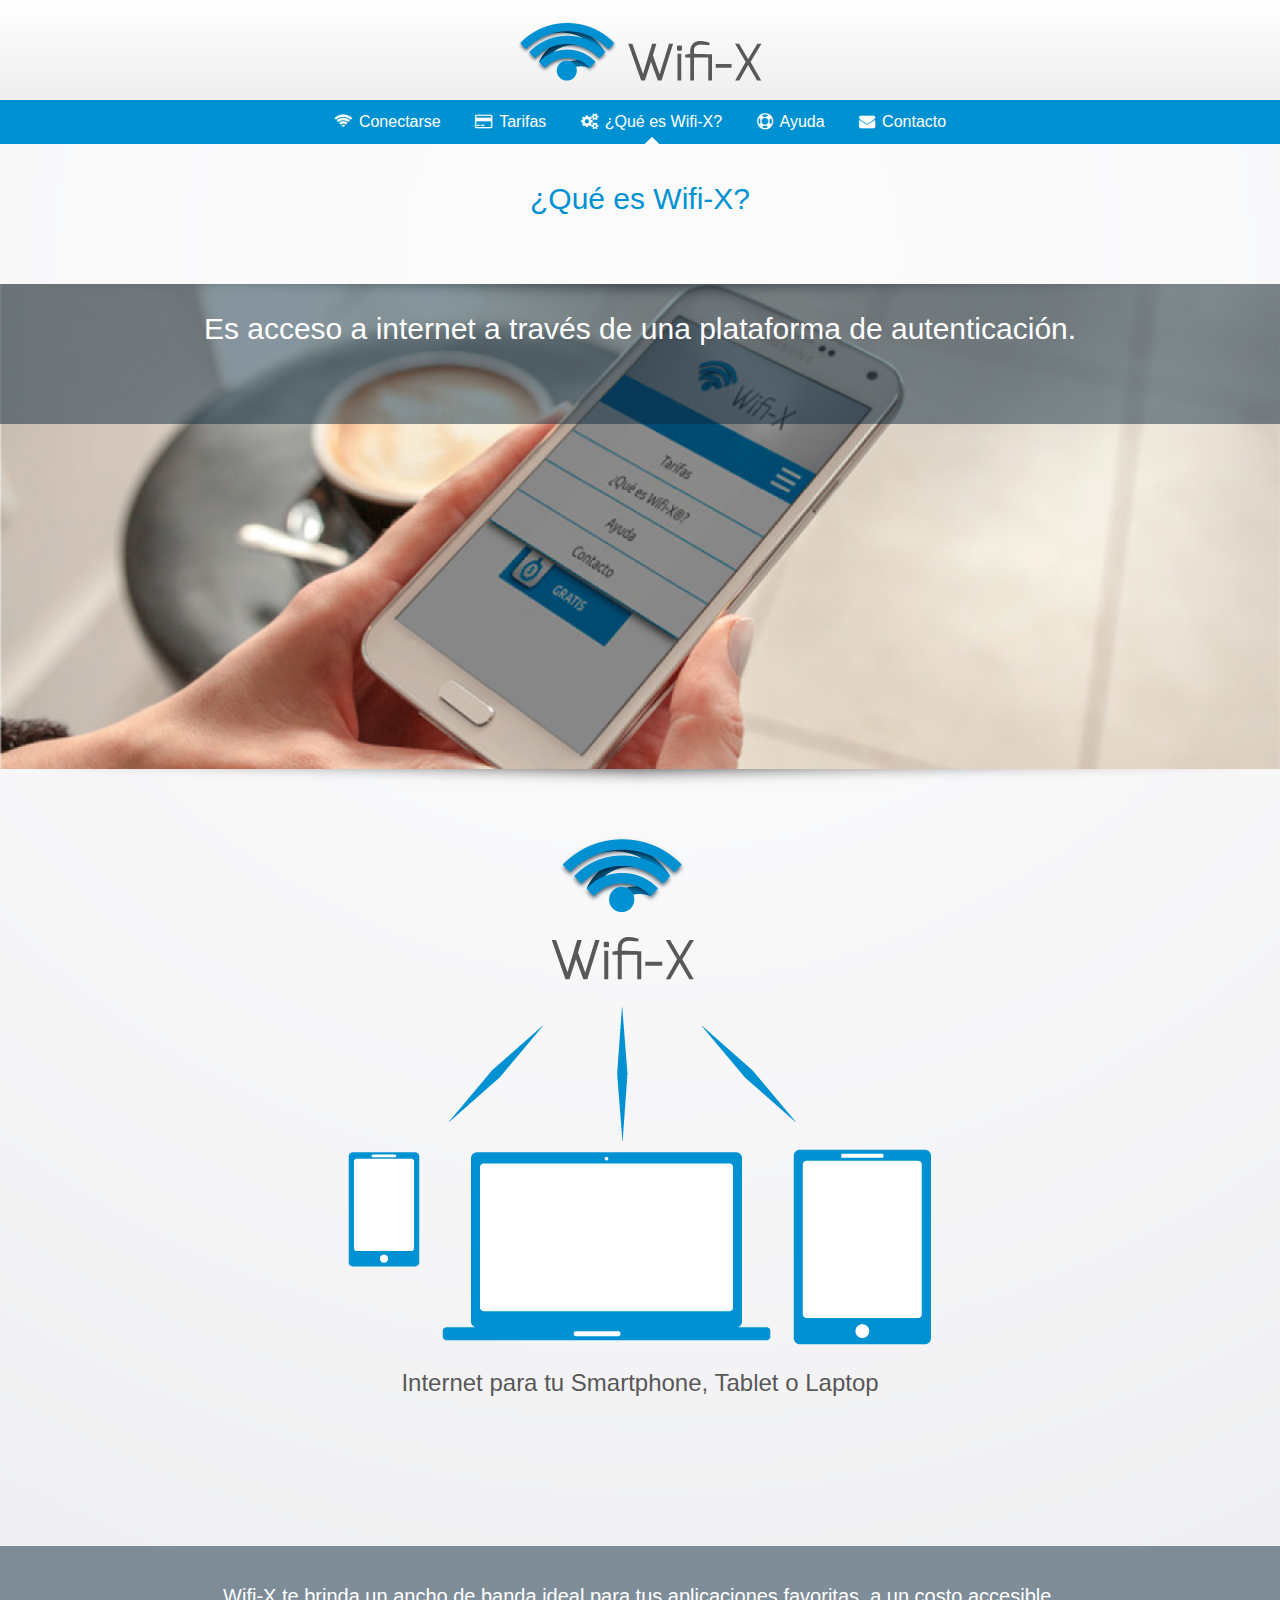
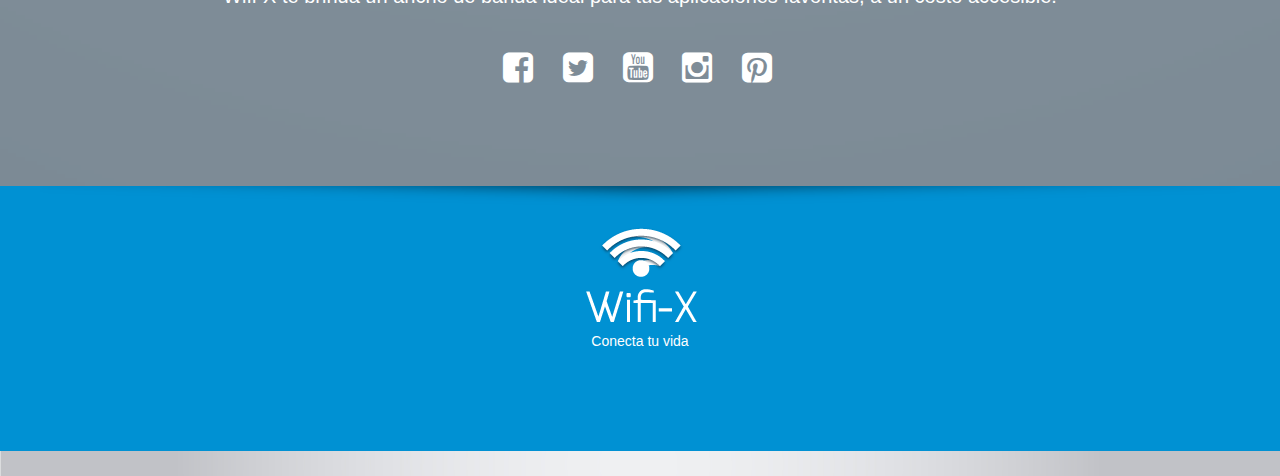
<file: about.html>
<!DOCTYPE html>
<html lang="es">
<head>
	<link rel='shortcut icon' type='image/x-icon' href='img/favicon.ico' />
	<link rel="stylesheet" href="css/bootstrap.min.css">
	<link rel="stylesheet" href="css/fuente.css">
	<link rel="stylesheet" href="css/style.css">
	<link rel="stylesheet" href="css/font/css/font-awesome.min.css">
	<meta name="viewport" content="width=device-width, user-scalable=no, initial-scale=1.0, maximum-scale=1.0, minimum-scale=1.0">
	<meta charset="UTF-8">
	<meta name="viewport" content="width=device-width, user-scalable=no, initial-scale=1.0, maximum-scale=1.0, minimum-scale=1.0">
	<title>Wifi-X</title>
</head>
<body>

<header class="cont_header container-fluid">
 <div class="container reset_padd">		
	<img class="center-block logo paddiing_top20 hidden-lg hidden-md hidden-sm" src="img/logo-xs.png" alt="">
	<img class="center-block logo paddiing_top20 hidden-xs visible-md visible-sm visible-lg" src="img/logo-large.png" alt="">
 </div>
</header>
	<div class="container-fluid hidden-lg hidden-md hidden-sm">	
	    <div class="row">
			<div class="div_boton_desplegable"><span>Menu</span><i class="pull-right fa fa-th-list"></i></div>
		</div>
	</div>

<header class="cont_menu_nav">


	<nav>
		<ul>
			<li><a  href="login.html"><i class="fa fa-wifi"></i>Conectarse</a></li>
			<li><a href="tarifas.html"><i class="fa fa-credit-card"></i>Tarifas</a></li>
			<li><a class="activo" href="about.html"><i class="fa fa-cogs"></i>¿Qué es Wifi-X?</a></li>
			<li><a href="ayuda.html"><i class="fa fa-support"></i>Ayuda</a></li>
			<li><a href="#"><i class="fa fa-envelope"></i>Contacto</a></li>
		</ul>
	</nav>


</header>

<section class="container-fluid ">
	<div class="row">
		<div class="container">
			<header class="col-lg-12 cont_titulo titulo30px">
				<p>¿Qué es Wifi-X?</p>
			</header>
		</div>

		
		<section class="container-fluid cont_img_section reset_padd">
			<div class="separador1"> </div>
			<header class="col-lg-12 titulo_about cont_title_section">

				<p class="center-block">
					Es acceso a internet a través de una plataforma de autenticación.
				</p>

			</header>
		</section>

		<section class="container-fluid bg_big_plate reset_padd">
			<div class="separador1"> </div>
				<div class="wifidiagram">
					<img class="center-block img-responsive " src="img/wifix-diagram-lg.png" alt="">
					<p>Internet para tu Smartphone, Tablet o Laptop</p>
				</div>

			<div class="pie_redes">
				<p>Wifi-X te brinda  un ancho de banda ideal para tus aplicaciones favoritas, a un costo accesible.</p>
				<ul class="list-inline">
					
					<li> <i class="fa fa-facebook-square"></i> </li>
					<li> <i class="fa fa-twitter-square"> </i> </li>
					<li> <i class="fa fa-youtube-square"> </i> </li>
					<li> <i class="fa fa-instagram"> </i> </li>
					<li> <i class="fa fa-pinterest-square"> </i> </li>
					
				</ul>
			</div>

		</section>



    </div>
</section>

<footer class="container-fluis formato_footer">
<div class="separador1"> </div>
	<div class="container">
		<div class="row">
			<div class="col-lg-12">
				<img class="center-block" src="img/logo_albino.png" alt="">
				<p>Conecta tu vida</p>
			</div>
		</div>
	</div>
	
	<div class="cenefa_foot"></div>

</footer>

<script type="text/javascript" src="js/md5.js"></script>
<script src="js/jquery-1.11.3.min.js"></script>
<script src="js/bootstrap.min.js"></script>
<script src="js/jquery.easing.min.js"></script>
<script src="js/menu.js"></script>


</body>
</html>
</file>
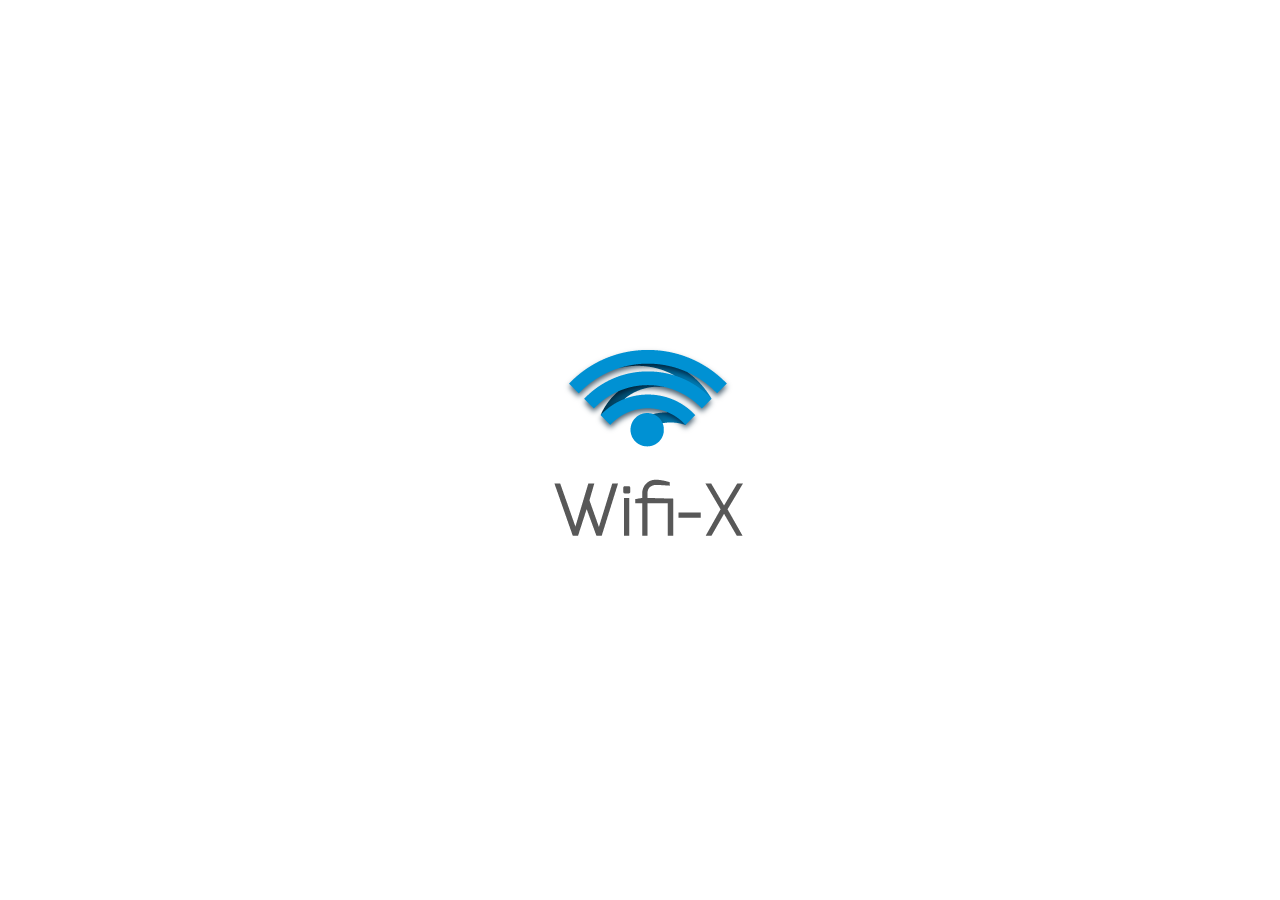
<file: alogin.html>
<!DOCTYPE HTML PUBLIC "-//W3C//DTD HTML 4.01 Transitional//EN">
<html><head><title>Wifi-X</title>

<meta http-equiv="refresh" content="4; url=$(link-redirect)">
<meta http-equiv="Content-Type" content="text/html; charset=iso-8859-1">
<meta http-equiv="pragma" content="no-cache">
<meta name="viewport" content="width=device-width, initial-scale=1.0">
<meta http-equiv="expires" content="-1">
<style type="text/css">
<!--
textarea,input,select {
background-color: #FDFBFB;
border: 1px #BBBBBB solid;
padding: 2px;
margin: 1px;
font-size: 14px;
color: #808080;
}
body{ color: #737373; font-size: 12px; font-family: verdana; }
a, a:link, a:visited, a:active { color: #AAAAAA; text-decoration: none; font-size: 12px; }
a:hover { border-bottom: 1px dotted #c1c1c1; color: #AAAAAA; }
img {border: none;}
td { font-size: 12px; color: #7A7A7A; }
-->
</style>
<script language="JavaScript">
<!--
function startClock() {
$(if popup == 'true')
open('$(link-status)', 'hotspot_status', 'toolbar=0,location=0,directories=0,status=0,menubars=0,resizable=1,width=290');
$(endif)
location.href = 'status.html',500;
}
//-->
</script>
</head>
<body style="width: 100%;" onload="startClock()">
<table style="background-color: transparent; width: 100%; margin-left: 0px; height: 100%;">
<tbody>
<tr>
<td style="vertical-align: middle; background-color: white; text-align: center; margin-top: 20%; height: 100%;"><img style="width: 256px; height: 256px;" alt="" src="img/conectando.png"><br>
</td>
</tr>
</tbody>
</table>
</body></html>
</file>
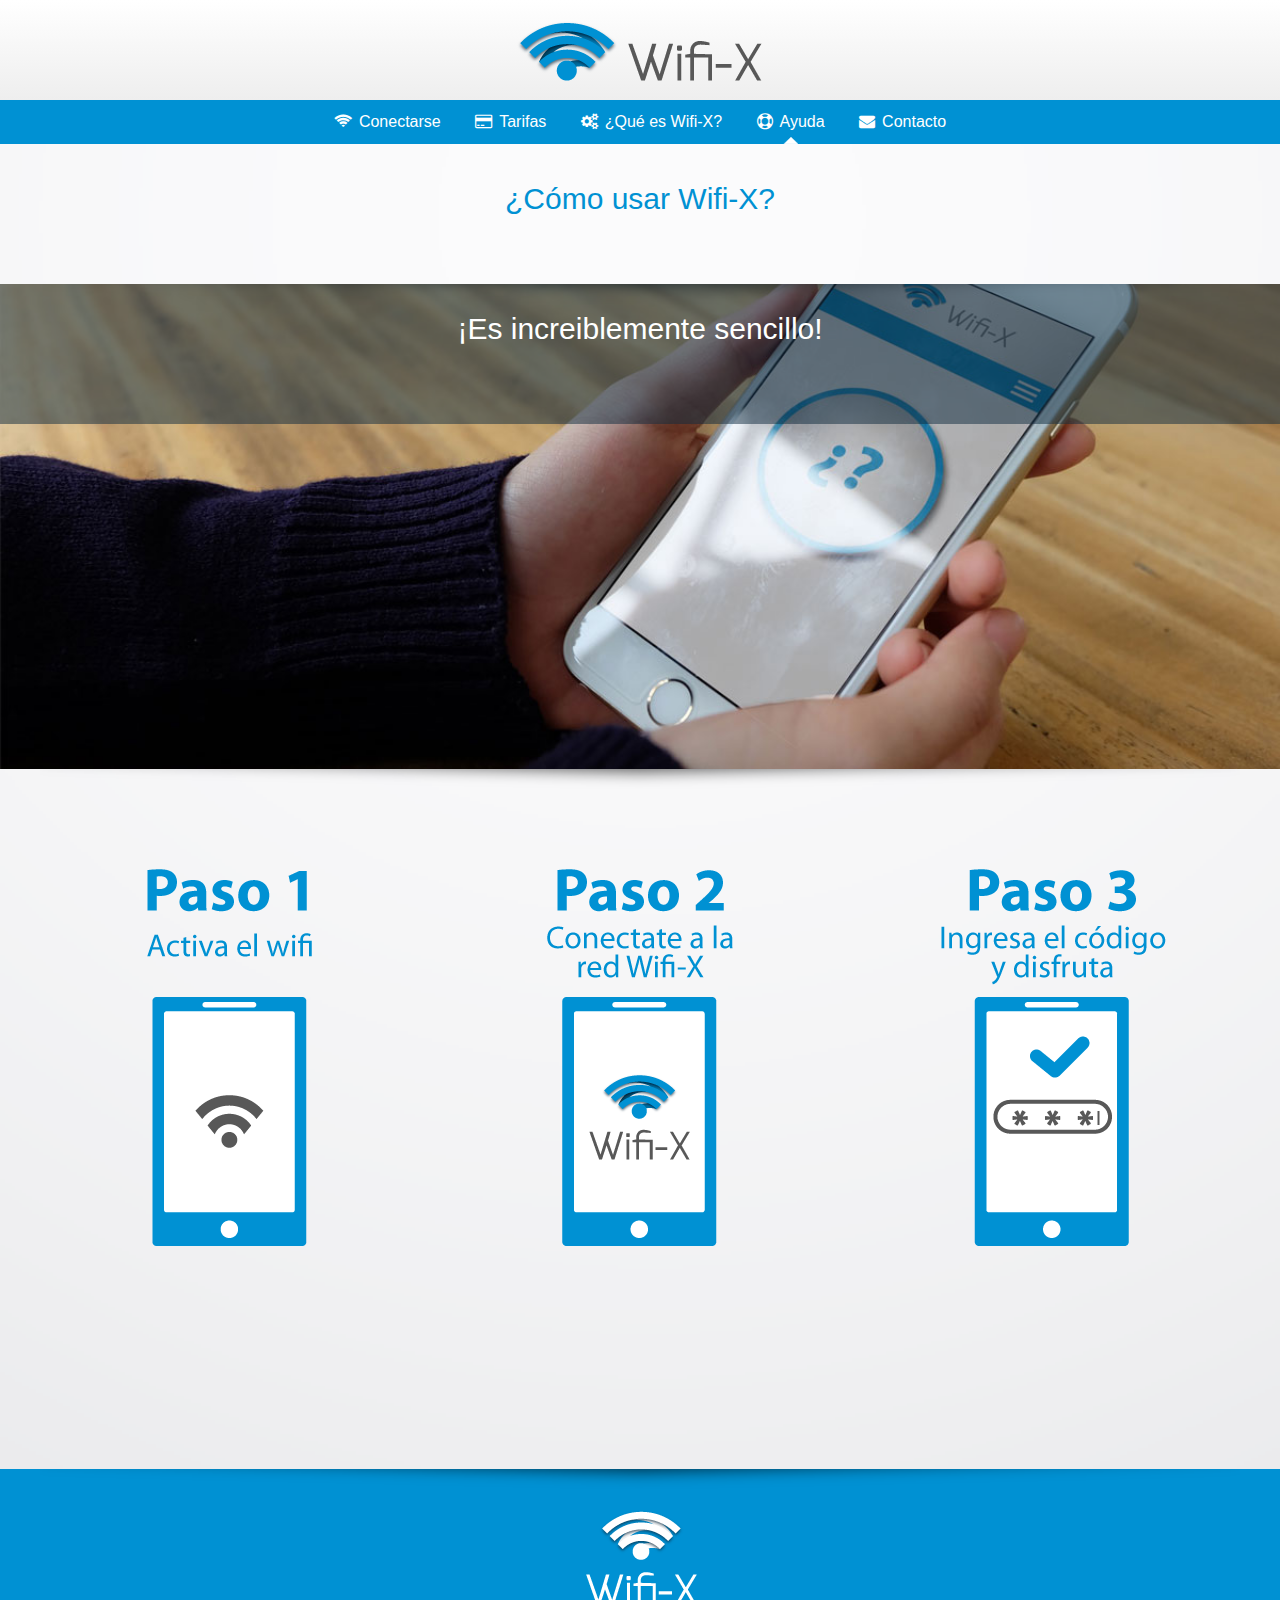
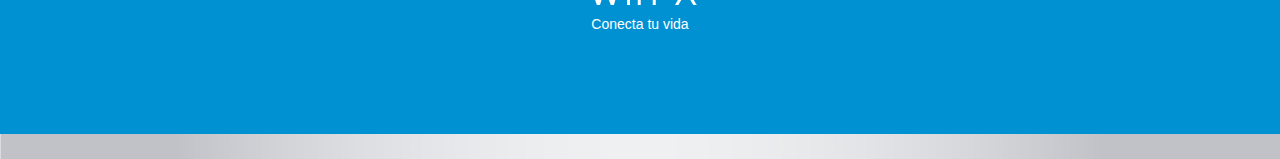
<file: ayuda.html>
<!DOCTYPE html>
<html lang="es">
<head>
	<link rel='shortcut icon' type='image/x-icon' href='img/favicon.ico' />
	<link rel="stylesheet" href="css/bootstrap.min.css">
	<link rel="stylesheet" href="css/fuente.css">
	<link rel="stylesheet" href="css/style.css">
	<link rel="stylesheet" href="css/font/css/font-awesome.min.css">
	<meta name="viewport" content="width=device-width, user-scalable=no, initial-scale=1.0, maximum-scale=1.0, minimum-scale=1.0">
	<meta charset="UTF-8">
	<meta name="viewport" content="width=device-width, user-scalable=no, initial-scale=1.0, maximum-scale=1.0, minimum-scale=1.0">
	<title>Wifi-X</title>
</head>
<body>

<header class="cont_header container-fluid">
 <div class="container reset_padd">		
	<img class="center-block logo paddiing_top20 hidden-lg hidden-md hidden-sm" src="img/logo-xs.png" alt="">
	<img class="center-block logo paddiing_top20 hidden-xs visible-md visible-sm visible-lg" src="img/logo-large.png" alt="">
 </div>
</header>
	<div class="container-fluid hidden-lg hidden-md hidden-sm">	
	    <div class="row">
			<div class="div_boton_desplegable"><span>Menu</span><i class="pull-right fa fa-th-list"></i></div>
		</div>
	</div>

<header class="cont_menu_nav">


	<nav>
		<ul>
			<li><a  href="login.html"><i class="fa fa-wifi"></i>Conectarse</a></li>
			<li><a href="tarifas.html"><i class="fa fa-credit-card"></i>Tarifas</a></li>
			<li><a href="about.html"><i class="fa fa-cogs"></i>¿Qué es Wifi-X?</a></li>
			<li><a class="activo" href="ayuda.html"><i class="fa fa-support"></i>Ayuda</a></li>
			<li><a href="#"><i class="fa fa-envelope"></i>Contacto</a></li>
		</ul>
	</nav>


</header>

<section class="container-fluid gradiente_gris">
	<div class="row">
		<div class="container">
			<header class="col-lg-12 cont_titulo titulo30px">
				<p>¿Cómo usar Wifi-X?</p>
			</header>
		</div>

		
		<section class="container-fluid cont_img_ayuda reset_padd">
			<div class="separador1"> </div>
			<header class="col-lg-12 titulo_about cont_title_section">

				<p class="center-block">
					¡Es increiblemente sencillo! </br>
				</p>

			</header>
		</section>

		<section class="container-fluid bg_big_plate reset_padd">
			<div class="separador1"> </div>
				<div class="wifidiagram">
					<div class="container-fluid">
						<div class="row reset_padd">

							<div class="col-lg-4 col-md-4 col-sm-12 col-xs-12">
								<img class="tarifas center-block img-responsive " src="img/paso1.png" alt="">
							</div>

							<div class="col-lg-4 col-md-4 col-sm-12 col-xs-12">
								<img class="tarifas center-block img-responsive " src="img/paso2.png" alt="">
							</div>

							<div class="col-lg-4 col-md-4 col-sm-12 col-xs-12">
								<img class="tarifas center-block img-responsive " src="img/paso3.png" alt="">
							</div>

						</div>
				 </div>
			  </div>
	

		</section>



    </div>
</section>

<footer class="container-fluis formato_footer">
<div class="separador1"> </div>
	<div class="container">
		<div class="row">
			<div class="col-lg-12">
				<img class="center-block" src="img/logo_albino.png" alt="">
				<p>Conecta tu vida</p>
			</div>
		</div>
	</div>
	
	<div class="cenefa_foot"></div>

</footer>

<script type="text/javascript" src="js/md5.js"></script>
<script src="js/jquery-1.11.3.min.js"></script>
<script src="js/bootstrap.min.js"></script>
<script src="js/jquery.easing.min.js"></script>
<script src="js/menu.js"></script>


</body>
</html>
</file>
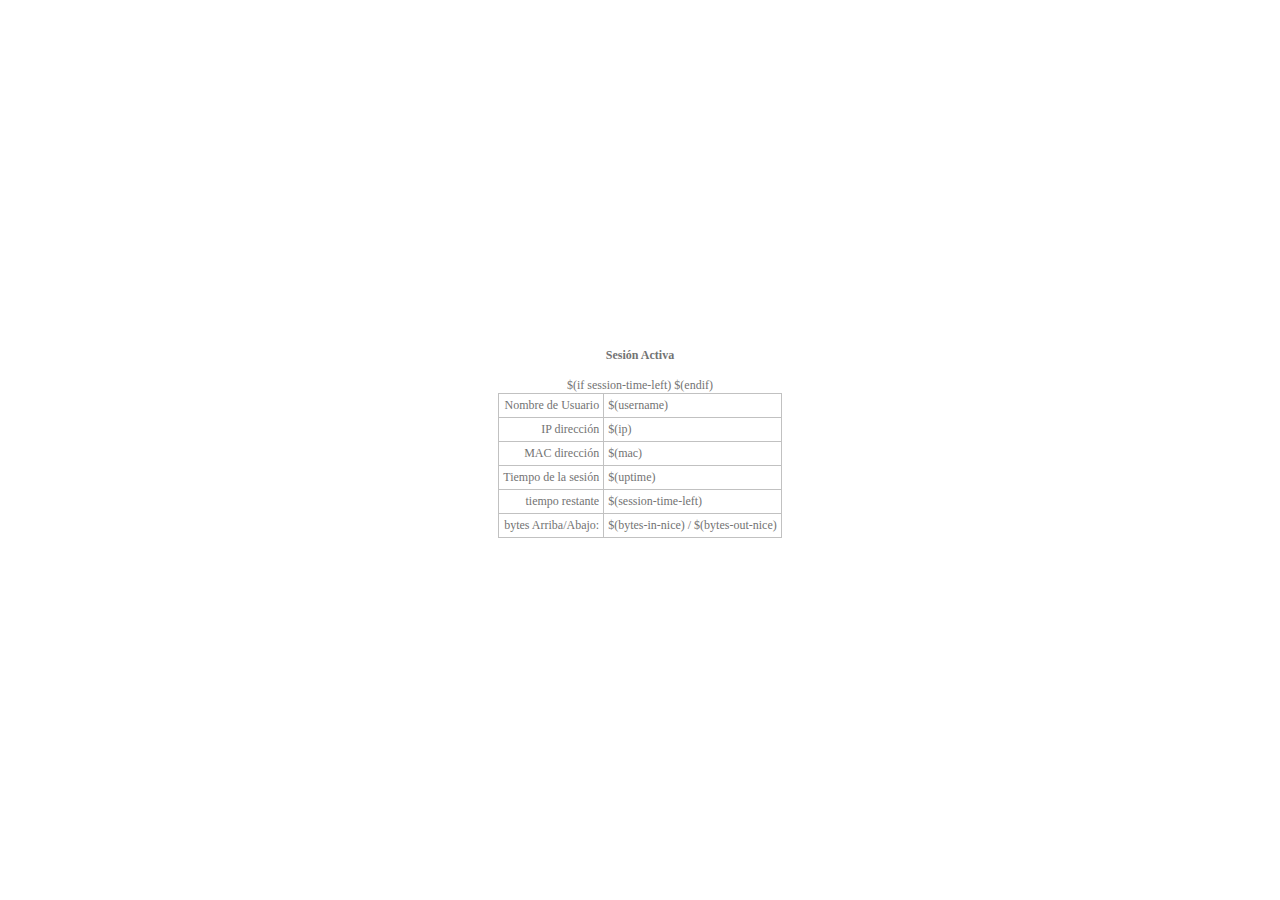
<file: logout.html>
<html>
<head>
<title>Wifi-X</title>
<meta http-equiv="Content-Type" content="text/html; charset=iso-8859-1">
<meta http-equiv="pragma" content="no-cache">
<meta http-equiv="expires" content="-1">
<link rel="shortcut icon" href="img/favicon.ico">
<style type="text/css">
<!--
textarea,input,select {
	background-color: #FDFBFB;
	border: 1px #BBBBBB solid;
	padding: 2px;
	margin: 1px;
	font-size: 14px;
	color: #808080;
}

.tabula{
 
border-width: 1px; 
border-collapse: collapse; 
border-color: #c1c1c1; 
background-color: transparent;
font-family: verdana;
font-size: 11px;
}

body{ color: #737373; font-size: 12px; font-family: verdana; }

a, a:link, a:visited, a:active { color: #AAAAAA; text-decoration: none; font-size: 12px; }
a:hover { border-bottom: 1px dotted #c1c1c1; color: #AAAAAA; }
img {border: none;}
td { font-size: 12px; padding: 4px;}

-->
</style>
</head>

<body>
<script language="JavaScript">
<!--
    function openLogin() {
	if (window.name != 'hotspot_logout') return true;
	open('$(link-login)', '_blank', '');
	window.close();
	return false;
    }
//-->
</script>

<table width="100%" height="100%">

<tr>
<td align="center" valign="middle">
<b>Sesi�n Activa</b> <br><br>
<table class="tabula" border="1">  
<tr><td align="right">Nombre de Usuario</td><td>$(username)</td></tr>
<tr><td align="right">IP direcci�n</td><td>$(ip)</td></tr>
<tr><td align="right">MAC direcci�n</td><td>$(mac)</td></tr>
<tr><td align="right">Tiempo de la sesi�n</td><td>$(uptime)</td></tr>
$(if session-time-left)
<tr><td align="right">tiempo restante</td><td>$(session-time-left)</td></tr>
$(endif)
<tr><td align="right">bytes Arriba/Abajo:</td><td>$(bytes-in-nice) / $(bytes-out-nice)</td></tr>
</table>
<br>
<form action="$(link-login)" name="login" onSubmit="return openLogin()">

</form>
</td>
</table>
</body>
</html>
</file>
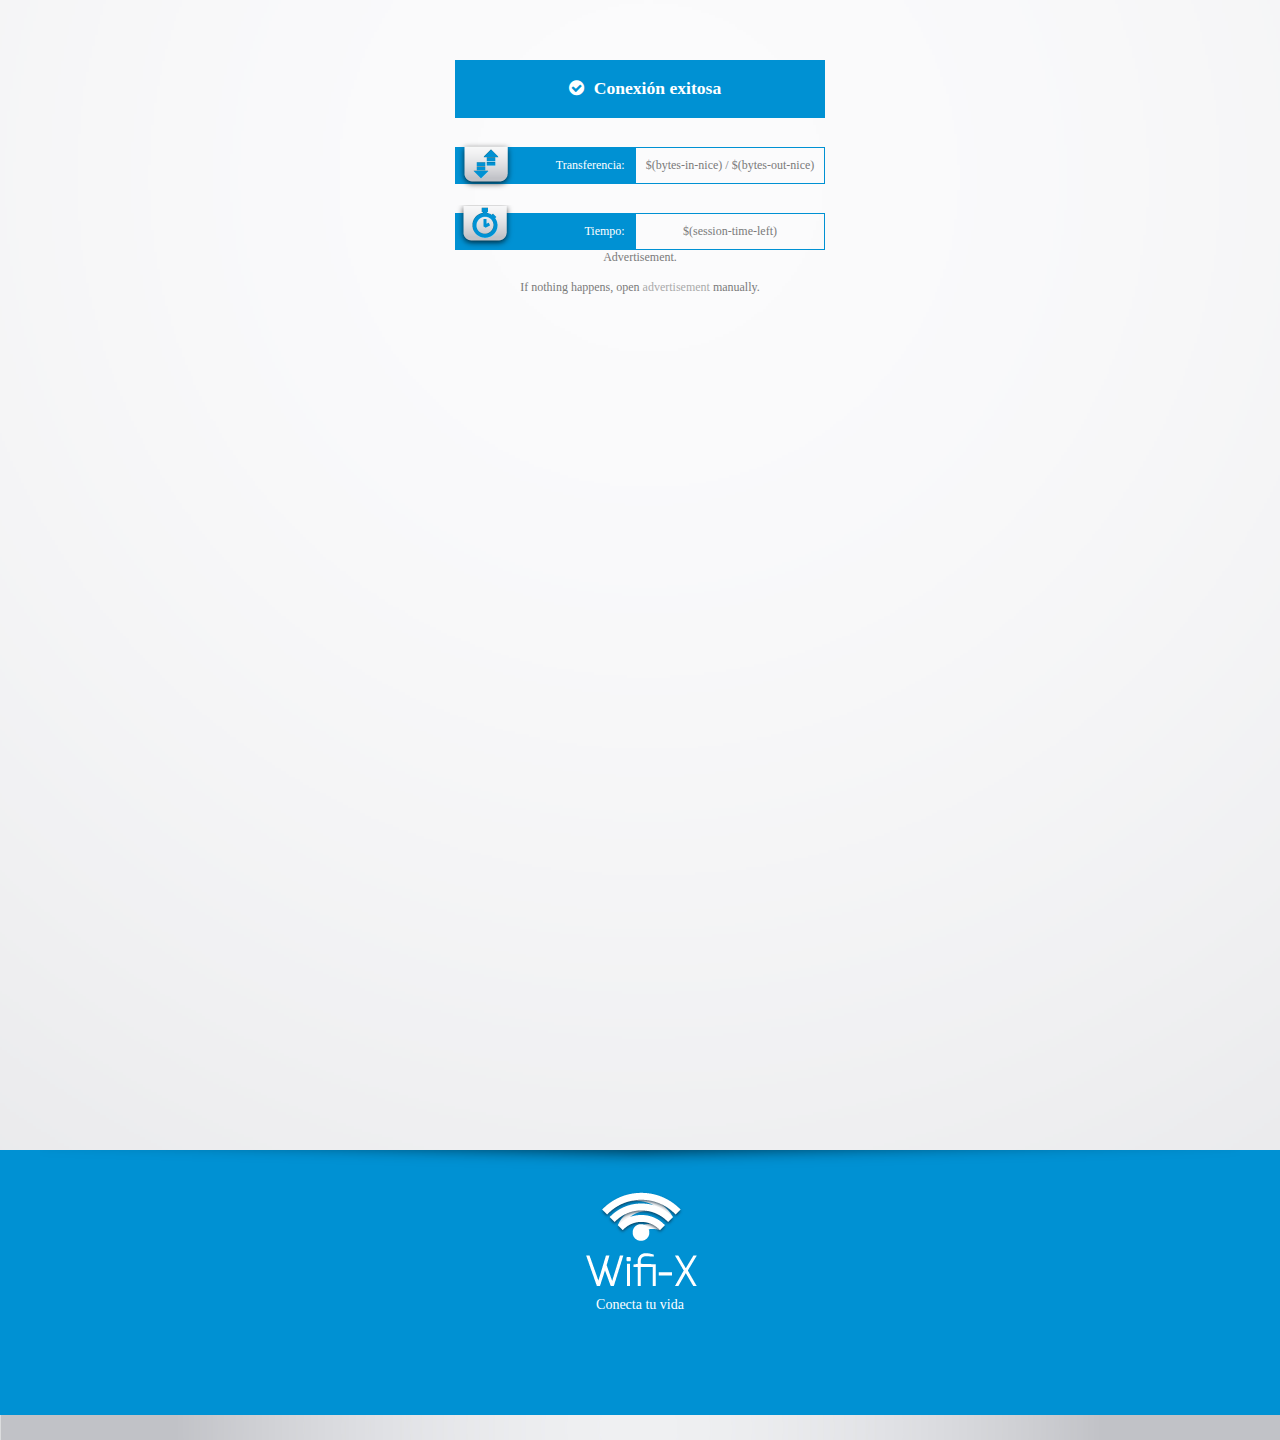
<file: radvert.html>
<html>
<head>
	<link rel='shortcut icon' type='image/x-icon' href='img/favicon.ico' />
	<link rel="stylesheet" href="css/bootstrap.min.css">
	<link rel="stylesheet" href="css/fuente.css">
	<link rel="stylesheet" href="css/style.css">
	<link rel="stylesheet" href="css/font/css/font-awesome.min.css">
	<meta name="viewport" content="width=device-width, user-scalable=no, initial-scale=1.0, maximum-scale=1.0, minimum-scale=1.0">
	<meta charset="UTF-8">
	<meta name="viewport" content="width=device-width, user-scalable=no, initial-scale=1.0, maximum-scale=1.0, minimum-scale=1.0">
<title>Wifi-X</title>
<meta http-equiv="refresh" content="2; url=$(link-orig)">
<meta http-equiv="Content-Type" content="text/html; charset=iso-8859-1">
<meta http-equiv="pragma" content="no-cache">
<meta http-equiv="expires" content="-1">
<style type="text/css">
<!--
textarea,input,select {
	background-color: #FDFBFB;
	border: 1px #BBBBBB solid;
	padding: 2px;
	margin: 1px;
	font-size: 14px;
	color: #808080;
}

body{ color: #737373; font-size: 12px; font-family: verdana; }

a, a:link, a:visited, a:active { color: #AAAAAA; text-decoration: none; font-size: 12px; }
a:hover { border-bottom: 1px dotted #c1c1c1; color: #AAAAAA; }
img {border: none;}
td { font-size: 12px; color: #7A7A7A; }

-->
</style>
<script language="JavaScript">
<!--
    var popup = '';
    function openOrig() {
	if (window.focus) popup.focus();
	location.href = '$(link-orig)';
    }
    function openAd() {
	location.href = '$(link-redirect)';
    }
    function openAdvert() {
	if (window.name != 'hotspot_advert') {
		popup = open('$(link-redirect)', 'hotspot_advert', '');
		setTimeout("openOrig()", 1000);
		return;
	}
	setTimeout("openAd()", 1000);
    }
//-->
</script>
</head>
<body onLoad="openAdvert()">

<div class="cont_status">
					<table class="">
						<tr>
							<th colspan="2"><i class="fa fa-check-circle"></i>Conexión exitosa</th>
						</tr>

						<tr>
							<td></td>
						</tr>

						<tr>
		
							<td class="td_icon"><span class="icon_celdas"><img src="img/trans_icon.png" alt=""></span><p>Transferencia:</p> </td>
							<td class="td_info">$(bytes-in-nice) / $(bytes-out-nice)</td>

						</tr>

						<tr>
							<td></td>
						</tr>

						<tr>
		
							<td class="td_icon"><span class="icon_celdas"><img src="img/time_icon.png" alt=""></span><p>Tiempo: </p></td>
							<td class="td_info"> $(session-time-left)</td>

						</tr>

					</table> 
				</div>




<table width="100%" height="100%">
<tr>
	<td align="center" valign="middle">
	Advertisement.
	<br><br>
	If nothing happens, open
	<a href="$(link-redirect)" target="hotspot_advert">advertisement</a>
	manually.
	</td>
</tr>
</table>



<footer class="container-fluis formato_footer">
<div class="separador1"> </div>
	<div class="container">
		<div class="row">
			<div class="col-lg-12">
				<img class="center-block" src="img/logo_albino.png" alt="">
				<p>Conecta tu vida</p>
			</div>
		</div>
	</div>
	
	<div class="cenefa_foot"></div>

</footer>


<script src="js/jquery-1.11.3.min.js"></script>
<script src="js/bootstrap.min.js"></script>
<script src="js/jquery.easing.min.js"></script>
<script src="js/menu.js"></script>



</body>
</html>
</file>
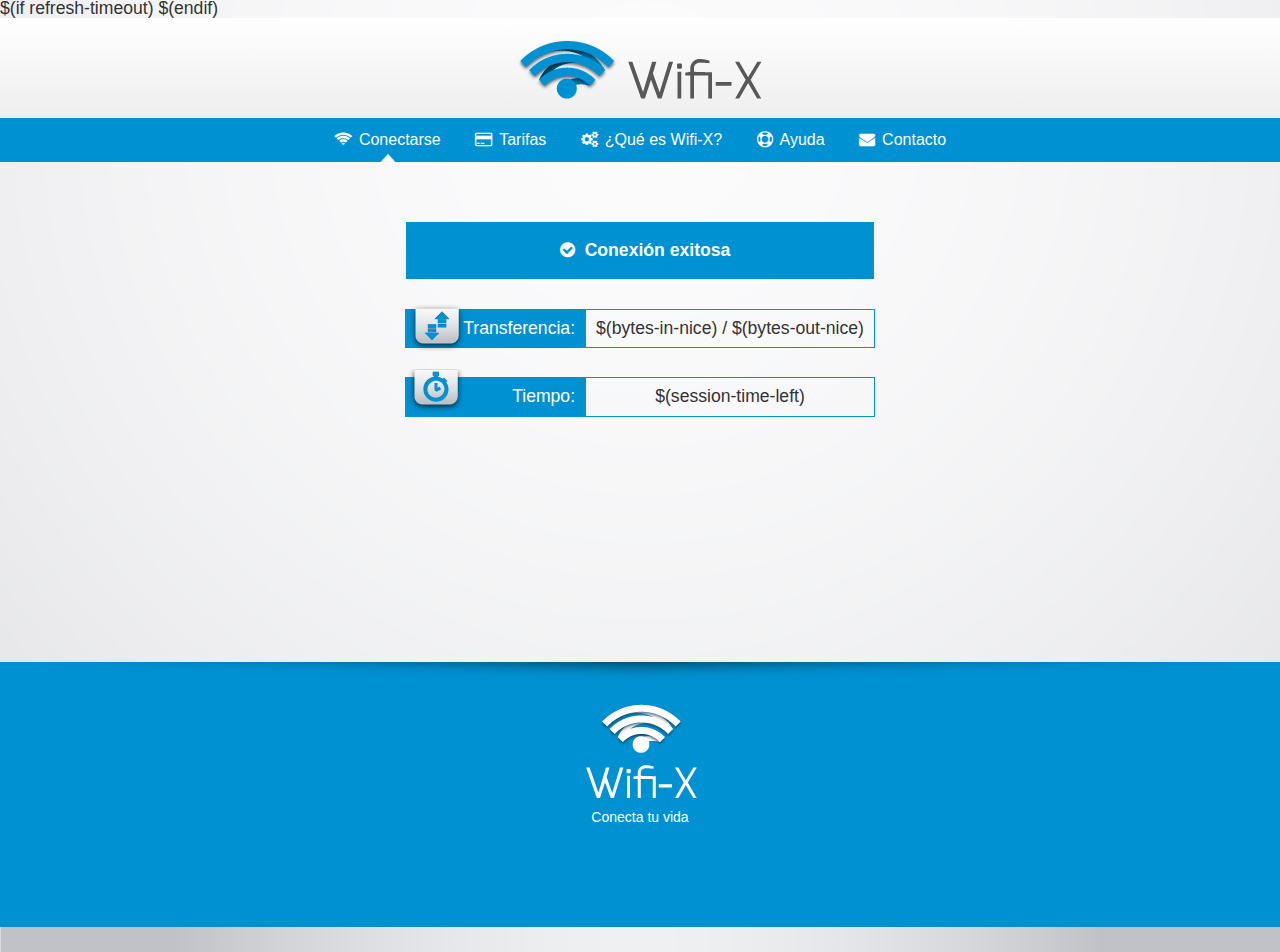
<file: status.html>
<!DOCTYPE html>
<html lang="es">
<head>
	<link rel='shortcut icon' type='image/x-icon' href='img/favicon.ico' />
	<link rel="stylesheet" href="css/bootstrap.min.css">
	<link rel="stylesheet" href="css/fuente.css">
	<link rel="stylesheet" href="css/style.css">
	<link rel="stylesheet" href="css/font/css/font-awesome.min.css">
	<meta name="viewport" content="width=device-width, user-scalable=no, initial-scale=1.0, maximum-scale=1.0, minimum-scale=1.0">
	<meta charset="UTF-8">
	<title>Wifi-X</title>

$(if refresh-timeout)
<meta http-equiv="refresh" content="$(refresh-timeout-secs)">
$(endif)
<meta http-equiv="Content-Type" content="text/html; charset=iso-8859-1">
<meta http-equiv="pragma" content="no-cache">
<meta http-equiv="expires" content="-1">

<script language="JavaScript">
<!--
$(if advert-pending == 'yes')
    var popup = '';
    function focusAdvert() {
	if (window.focus) popup.focus();
    }
    function openAdvert() {
	popup = open('$(link-advert)', 'hotspot_advert', '');
	setTimeout("focusAdvert()", 1000);
    }
$(endif)
    function openLogout() {
	if (window.name != 'hotspot_status') return true;
        open('$(link-logout)', 'hotspot_logout', 'toolbar=0,location=0,directories=0,status=0,menubars=0,resizable=1,width=280,height=250');
	window.close();
	return false;
}
//-->
</script>

</head>

<body bottommargin="0" topmargin="0" leftmargin="0" rightmargin="0" $(if advert-pending == 'yes') 	onLoad="openAdvert()" 
$(endif)>


<header class="cont_header container-fluid">
 <div class="container reset_padd">		
	<img class="center-block logo paddiing_top20 hidden-lg hidden-md hidden-sm" src="img/logo-xs.png" alt="">
	<img class="center-block logo paddiing_top20 hidden-xs visible-md visible-sm visible-lg" src="img/logo-large.png" alt="">
 </div>
</header>

<div class="container-fluid hidden-lg hidden-md hidden-sm">	

    <div class="row">
		<div class="div_boton_desplegable hidden-lg hidden-md hidden-sm"><span>Menu</span><i class="pull-right fa fa-th-list"></i></div>
	</div>
	
</div>

<header class="cont_menu_nav">

	<nav>
		<ul>
			<li><a class="activo" href="login.html"><i class="fa fa-wifi"></i>Conectarse</a></li>
			<li><a href="tarifas.html"><i class="fa fa-credit-card"></i>Tarifas</a></li>
			<li><a href="about.html"><i class="fa fa-cogs"></i>¿Qué es Wifi-X?</a></li>
			<li><a href="ayuda.html"><i class="fa fa-support"></i>Ayuda</a></li>
			<li><a href="#"><i class="fa fa-envelope"></i>Contacto</a></li>
		</ul>
	</nav>

</header>

<div class="containr-fluid medio">
    <div class="container">
	    <div class="row">
		  <div class="col-lg-12">
			 <div class="cont_status center-block">	 
				 <form action="$(link-logout)" name="logout" onSubmit="return openLogout()">		
					 <div class="cont_status">
						 <table class="">
								<tr>
									<th colspan="2"><i class="fa fa-check-circle"></i>Conexión exitosa</th>
								</tr>

								<tr>
									<td></td>
								</tr>

								<tr>				
									<td class="td_icon"><span class="icon_celdas"><img src="img/trans_icon.png" alt=""></span><p>Transferencia:</p> </td>
									<td class="td_info">$(bytes-in-nice) / $(bytes-out-nice)</td>
								</tr>

								<tr>
									<td></td>
								</tr>

								<tr>				
									<td class="td_icon"><span class="icon_celdas"><img src="img/time_icon.png" alt=""></span><p>Tiempo: </p></td>
									<td class="td_info"> $(session-time-left)</td>
								</tr>
						  </table> 
						 </div>
					 </form>
				 </div>
			 </div>
		</div>
	</div>
</div>



<footer class="container-fluis formato_footer">
<div class="separador1"> </div>
	<div class="container">
		<div class="row">
			<div class="col-lg-12">
				<img class="center-block" src="img/logo_albino.png" alt="">
				<p>Conecta tu vida</p>

			</div>
		</div>
	</div>
	
	<div class="cenefa_foot"></div>
</footer>

<script src="js/jquery-1.11.3.min.js"></script>
<script src="js/bootstrap.min.js"></script>
<script src="js/menu.js"></script>
<script src="js/ss.js"></script>

</body>
</html>
</file>
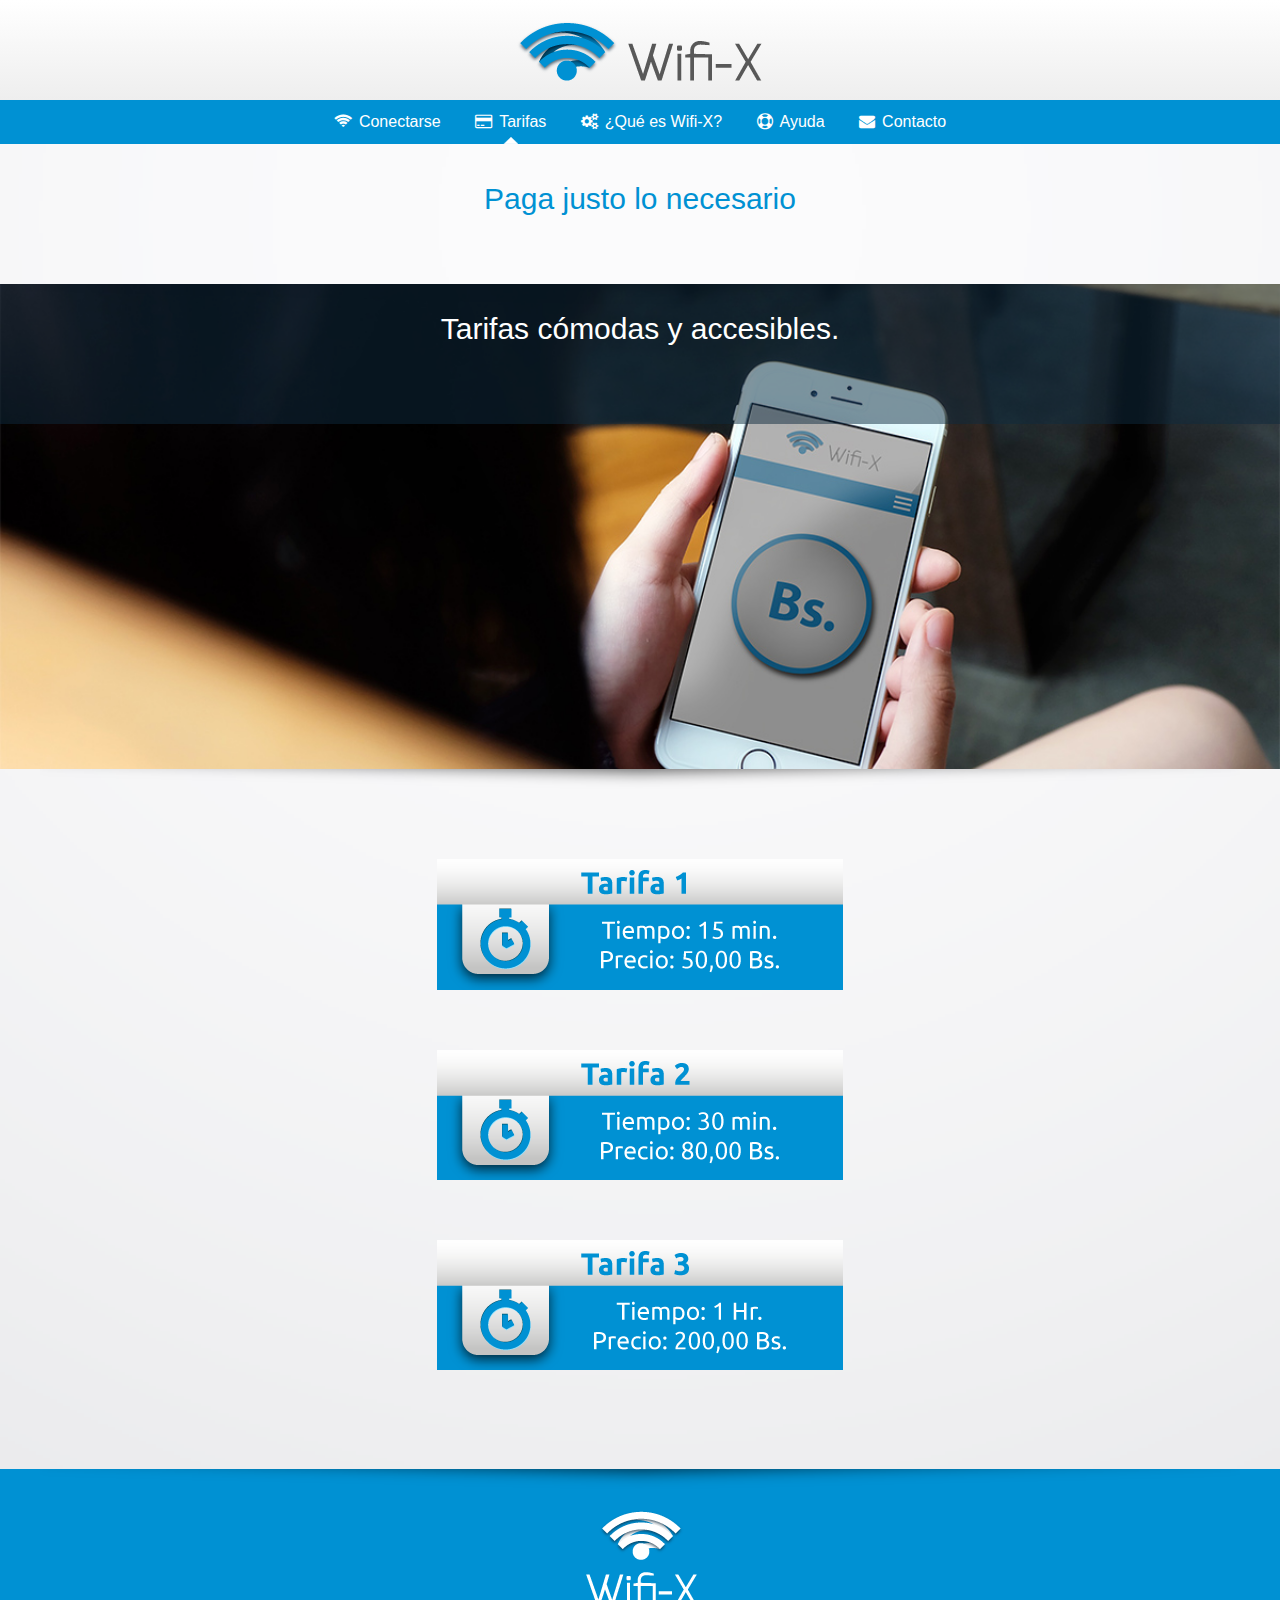
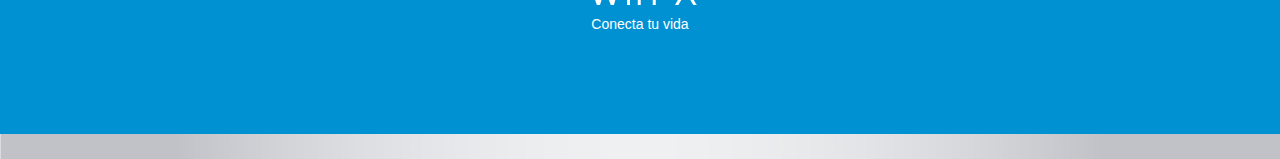
<file: tarifas.html>
<!DOCTYPE html>
<html lang="es">
<head>
	<link rel='shortcut icon' type='image/x-icon' href='img/favicon.ico' />
	<link rel="stylesheet" href="css/bootstrap.min.css">
	<link rel="stylesheet" href="css/fuente.css">
	<link rel="stylesheet" href="css/style.css">
	<link rel="stylesheet" href="css/font/css/font-awesome.min.css">
	<meta name="viewport" content="width=device-width, user-scalable=no, initial-scale=1.0, maximum-scale=1.0, minimum-scale=1.0">
	<meta charset="UTF-8">
	<meta name="viewport" content="width=device-width, user-scalable=no, initial-scale=1.0, maximum-scale=1.0, minimum-scale=1.0">
	<title>Wifi-X</title>
</head>
<body>

<header class="cont_header container-fluid">
 <div class="container reset_padd">		
	<img class="center-block logo paddiing_top20 hidden-lg hidden-md hidden-sm" src="img/logo-xs.png" alt="">
	<img class="center-block logo paddiing_top20 hidden-xs visible-md visible-sm visible-lg" src="img/logo-large.png" alt="">
 </div>
</header>
	<div class="container-fluid hidden-lg hidden-md hidden-sm">	
	    <div class="row">
			<div class="div_boton_desplegable"><span>Menu</span><i class="pull-right fa fa-th-list"></i></div>
		</div>
	</div>

<header class="cont_menu_nav">


	<nav>
		<ul>
			<li><a href="login.html"><i class="fa fa-wifi"></i>Conectarse</a></li>
			<li><a class="activo" href="tarifas.html"><i class="fa fa-credit-card"></i>Tarifas</a></li>
			<li><a href="about.html"><i class="fa fa-cogs"></i>¿Qué es Wifi-X?</a></li>
			<li><a href="ayuda.html"><i class="fa fa-support"></i>Ayuda</a></li>
			<li><a href="#"><i class="fa fa-envelope"></i>Contacto</a></li>
		</ul>
	</nav>


</header>

<section class="container-fluid gradiente_grisa">
	<div class="row">
		<div class="container">
			<header class="col-lg-12 cont_titulo titulo30px">
				<p>Paga justo lo necesario</p>
			</header>
		</div>

		
		<section class="container-fluid cont_img_tarifas reset_padd">
			<div class="separador1"> </div>
			<header class="col-lg-12 titulo_about cont_title_section">

				<p class="center-block">
					Tarifas cómodas y accesibles.
				</p>

			</header>
		</section>

		<section class="container-fluid bg_big_plate reset_padd">
			<div class="separador1"> </div>
				<div class="wifidiagram">

					<img class="tarifas center-block img-responsive " src="img/tarifa1.png" alt="">

					<img class="tarifas center-block img-responsive " src="img/tarifa2.png" alt="">

					<img class="tarifas center-block img-responsive " src="img/tarifa3.png" alt="">
				</div>

	

		</section>



    </div>
</section>

<footer class="container-fluis formato_footer">
<div class="separador1"> </div>
	<div class="container">
		<div class="row">
			<div class="col-lg-12">
				<img class="center-block" src="img/logo_albino.png" alt="">
				<p>Conecta tu vida</p>
			</div>
		</div>
	</div>
	
	<div class="cenefa_foot"></div>

</footer>

<script type="text/javascript" src="js/md5.js"></script>
<script src="js/jquery-1.11.3.min.js"></script>
<script src="js/bootstrap.min.js"></script>
<script src="js/jquery.easing.min.js"></script>
<script src="js/menu.js"></script>


</body>
</html>
</file>
<file: css/fuente.css>
@font-face {
font-family: agency-fb;
src: url('agency-fb.otf') format('opentype');
}

body{
	/*font-family: agency-fb, arial;*/
	font-family: arial;
	font-size: 1.1em!important;
/*	background: red;*/
}
</file>
<file: css/style.css>
html,body,div,span,object,iframe,h1,h2,h3,h4,h5,h6,p,blockquote,pre,abbr,address,cite,code,del,dfn,em,img,ins,kbd,q,samp,small,strong,sub,sup,var,b,i,dl,dt,dd,ol,ul,li,fieldset,form,label,legend,table,caption,tbody,tfoot,thead,tr,th,td,article,aside,canvas,details,figcaption,figure,footer,header,hgroup,menu,nav,section,summary,time,mark,audio,video{margin:0;padding:0;border:0;outline:0;font-size:100%;vertical-align:baseline;background:transparent}body{line-height:1;font-family:arial}article,aside,details,figcaption,figure,footer,header,hgroup,menu,nav,section{display:block}nav ul{list-style:none}blockquote,q{quotes:none}blockquote:before,blockquote:after,q:before,q:after{content:none}a{margin:0;padding:0;font-size:100%;vertical-align:baseline;background:transparent}ins{background-color:#ff9;color:#000;text-decoration:none}mark{background-color:#ff9;color:#000;font-style:italic;font-weight:700}del{text-decoration:line-through}abbr[title],dfn[title]{border-bottom:1px dotted;cursor:help}hr{display:block;height:1px;border:0;border-top:1px solid #ccc;margin:1em 0;padding:0}input,select{vertical-align:middle}body{background-image:url("../img/gran_gris.png");background-size:cover;background-repeat:no-repeat;background-position:50% 50%}a{text-decoration:none}.gradiente_grisd{background:#f5f5f5;background:-webkit-gradient(linear,left bottom,left top,color-stop(0, #eee),color-stop(1, #fff));background:-ms-linear-gradient(bottom, #eee, #fff);background:-moz-linear-gradient(center bottom, #eee 0, #fff 100%);background:-o-linear-gradient( #fff, #eee);filter:progid:DXImageTransform.Microsoft.gradient(startColorstr='#ffffff', endColorstr='#eeeeee', GradientType=0)}.bg_azul{background-color:#0091d3}.reset_padd{padding:0!important}.paddiing_top10{padding-top:10px}.paddiing_top20{padding-top:20px!important}.paddiing_top30{padding-top:30px}.paddiing_top40{padding-top:40px}.paddiing_top50{padding-top:50px}.paddiing_top100{padding-top:100px}.paddiing_bottom10{padding-bottom:10px}.paddiing_bottom20{padding-bottom:20px}.paddiing_bottom30{padding-bottom:30px}.paddiing_bottom40{padding-bottom:40px}.paddiing_bottom50{padding-bottom:50px}.paddiing_bottom100{padding-bottom:100px}.cont_header{min-height:100px;background:#f5f5f5;background:-webkit-gradient(linear,left bottom,left top,color-stop(0, #eee),color-stop(1, #fff));background:-ms-linear-gradient(bottom, #eee, #fff);background:-moz-linear-gradient(center bottom, #eee 0, #fff 100%);background:-o-linear-gradient( #fff, #eee);filter:progid:DXImageTransform.Microsoft.gradient(startColorstr='#ffffff', endColorstr='#eeeeee', GradientType=0)}.lista_menu_xs{min-height:43px}.cont_menu_nav{height:auto;width:10!important;font-size:16px;background-origin:red;position:relative;z-index:1000}.cont_menu_nav nav{background:#0091d3}header nav ul{text-align:center}header nav ul li{list-style:none;display:inline-block;color:#FFF}header nav ul a i{margin-right:7px}header nav ul a{margin:0;height:44px;text-decoration:none;color:#fff;display:block;padding:10px 15px 10px 15px;vertical-align:middle;line-height:23px}header nav ul a:hover{text-decoration:none!important;color:#fff;background-color:#0d2a3f;background-image:url("../img/triangulo.png");background-position:50% 102%;background-repeat:no-repeat}.activo{text-decoration:none!important;color:#fff;background-image:url("../img/triangulo.png");background-position:50% 102%;background-repeat:no-repeat}.ads_principal{height:100%;width:100%;position:absolute!important;background-color:#0091d3;z-index:0!important}.cont_titulo{height:140px;text-align:center;line-height:30px;color:#0091d3;font-size:30px}.cont_titulo p{padding-top:40px}.titulo_about{height:140px;text-align:center;line-height:30px;color:#fff;font-size:30px;padding:30px}.cont_title_section{position:relative;min-height:140px;background-color:rgba(13,42,62,.5)}.cont_img_section{width:100%;min-height:485px;background-image:url("../img/section_about.jpg");background-size:cover;background-repeat:no-repeat;background-position:center;position:relative}.cont_img_tarifas{width:100%;min-height:485px;background-image:url("../img/tarifas.jpg");background-size:cover;background-repeat:no-repeat;background-position:center;position:relative}.cont_img_ayuda{width:100%;min-height:485px;background-image:url("../img/ayuda.jpg");background-size:cover;background-repeat:no-repeat;background-position:center;position:relative}.bg_big_plate{min-height:700px;position:relative}.imagen_separador{background-image:url("../img/separador.png");background-repeat:no-repeat}.separador1{width:100%;height:20px;background-image:url("../img/separador.png");background-repeat:no-repeat;position:absolute;top:0;background-position:center}.wifidiagram{padding:60px 20px 40px 20px;text-align:center}.wifidiagram p{padding:20px;font-size:24px;color:#585858;min-height:395px}.pie_redes{text-align:center;color:#fff;position:absolute;bottom:0;width:100%;min-height:240px;background-color:rgba(13,42,62,.5)}.pie_redes p{font-size:20px;padding:40px;min-width:200px;line-height:20px}.pie_redes ul{list-style:none;color:#fff;font-size:35px}.pie_redes ul li i{padding:5px}.cont_form{min-height:auto;margin-top:20px}input[type="text"]{min-width:280px!important;height:40px!important;padding:8px!important;font-size:1em!important;color:#585858;padding-bottom:30px;text-align:center;border:1px solid #0091d3;background-image:url("../img/candado.png");background-repeat:no-repeat;background-position:3% 50%;background-size:5%}.candado{background-image:url("../img/candado.png");background-repeat:no-repeat;background-position:3% 50%;background-size:5%}.boton{min-width:280px;height:40px!important;border:0!important;padding:8px!important;font-size:1em!important;color:#FFF;background-color:#0091d3;text-align:center;cursor:pointer;text-decoration:none}.fake_bt{background-image:url("../img/boton_free.png");background-position:center;background-repeat:no-repeat;height:43px;min-width:202px;margin-top:20px;margin-bottom:20px;color:#FFF;text-align:center;line-height:40px;border:0;cursor:pointer}.fake_bt p{margin-left:32px}.cont_form a{text-decoration:none}.error{color:red;font-weight:700;width:260px;min-height:30px;padding:15px;margin-top:20px;background-color:#F2A3C8;text-align:center}.error i{padding:0 5px 0 5px}.formato_footer{height:290px;background:#0091d3;position:relative;color:#fff}.formato_footer img{text-align:center;padding:40px 0 10px 0}.formato_footer p{text-align:center;font-size:14px}.cenefa_foot{height:25px;width:100%;background-image:url("../img/bg_plate.jpg");background-repeat:no-repeat;background-size:cover;position:absolute;bottom:0}.tarifas{padding:30px}@media screen and (min-width: 610px) and (min-width: 630px){.div_boton_desplegable{ display:none!important}}.medio{min-height:500px}.cont_status{text-align:center;margin-top:60px;min-width:300px;position:relative}.cont_status table{text-align:center;margin:0 auto;min-width:300px!important}.cont_status table th,.cont_status i{text-align:center;padding:10px;background-color:#0091d3;color:#fff}.cont_status table tr td{height:30px;padding:10px;margin-top:10px;vertical-align:middle}.cont_status table tr td p{text-align:right}.td_icon{background-color:#0091d3;color:#fff;min-width:180px;border:1px solid #0091d3}.td_info{border:1px solid #0091d3}.icon_celdas{position:relative}.icon_celdas img{position:absolute;top:-19px;left:-90px}.cont_slider{padding:10px}.cont_publi_modal{position:relative}#mask{position:absolute!important;left:0;top:0;z-index:9000;background-color:#000;display:none}#dialog1{color:#fff}.d-header{margin:0 auto;position:relative}#boxes .d-header{width:100%}.boxes{height:auto;width:auto;position:relative}#boxes .window{position:fixed;min-height:inherit!important;display:none;z-index:9999;height:auto!important;width:auto!important;text-align:center;margin:0 auto}#boxes #dialog{top:50px;left:0;background-color:#fff;position:relative}#dialog1 .d-blank{height:auto;width:auto}.cont_publi{position:relative!important}.cont_timer{margin:0 auto;position:absolute;width:100%;height:60px;bottom:0;left:0;margin-bottom:0!important;line-height:15px!important;padding-top:30px!important}.btn_cerrar{background-image:url("../img/boton_time.png");background-position:center;background-repeat:no-repeat;height:43px;min-width:202px;margin-top:20px;margin-bottom:20px;color:#FFF;text-align:center;line-height:40px;border:0;cursor:pointer;margin:0 auto;position:absolute;width:100%;height:60px;bottom:0;left:0;margin-bottom:0!important;line-height:15px!important;padding-top:30px!important}.textos{background-color:rgba(0,0,0,.5);height:auto;display:block;display:block;padding:10px;width:200px;text-align:center}.conteo{width:100%!important;position:absolute!important;text-align:center!important;top:30px}.cont_timer span{bottom:0;height:50px;margin-top:50px;padding:10px}.la_publicidad{min-height:400px;min-width:300px;display:block;background-repeat:no-repeat;background-position:50% 50%}@media screen and (max-width: 630px){.activo{ background:#fff!important;color:#0091d3!important;background-position:50% 103%!important}.bg_big_plate{min-height:400px}.titulo_about{font-size:20px!important;line-height:25px!important}.lista_menu_xs{min-height:43px}.div_boton_desplegable{display:block!important;height:44px!important;width:100%!important;padding:10px!important;color:#FFF!important;font-size:24px!important;background-color:#0091d3!important;cursor:pointer!important;border-bottom:1px solid #FFF!important}.div_boton_desplegable span{font-size:20px}header{overflow:hidden;position:relative}.cont_menu_nav{height:0;width:100%;position:absolute}.cont_menu_nav nav{background-color:#FFF!important;top:-230px}header nav ul{text-align:center}header nav ul li{display:block}header nav ul a{height:43px;text-decoration:none;color:#0091d3!important;display:block;padding:10px;border-bottom:1px solid #0091d3;vertical-align:middle}header nav ul a:hover{text-decoration:none;color:#fff!important;background-color:#0091d3!important;background-position:50% 104%!important;border-bottom:0}.cont_menu_nav{overflow:hidden}header nav{position:relative;z-index:2}}
/* This beautiful CSS-File has been crafted with LESS (lesscss.org) and compiled by simpLESS (wearekiss.com/simpless) */
</file>
